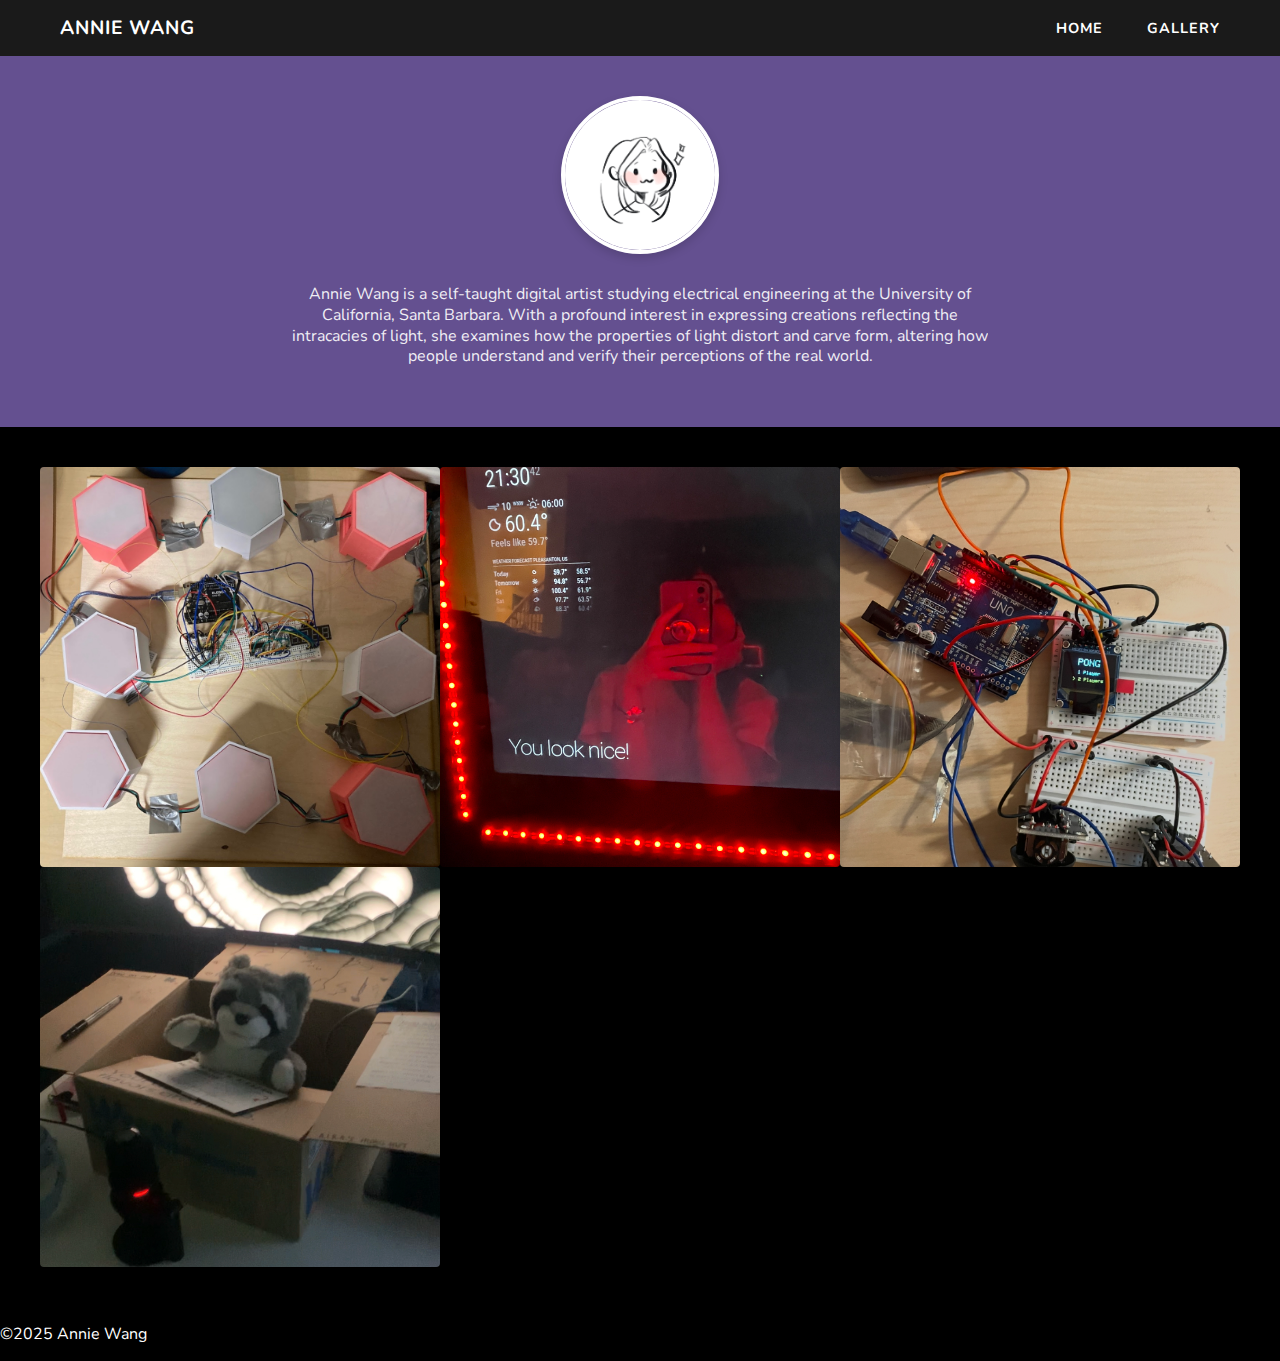
<file: index.html>
<html>
    <head>
        <title> Annie Wang </title>
        <link rel="preconnect" href="https://fonts.googleapis.com">
        <link rel="preconnect" href="https://fonts.gstatic.com" crossorigin>
        <link href="https://fonts.googleapis.com/css2?family=Nunito:wght@400;500;700&display=swap" rel="stylesheet">
        
        <style>
            body {
                margin: 0;
                font-family: 'Nunito', sans-serif;
                background-color: black;
            }

            /* === Navigation Bar === */
            .top-nav {
                background-color: #1a1a1a;
                padding: 15px 40px;
                text-align: right;

                display: flex;
                justify-content: space-between;
                align-items: center;
            }

            .top-nav a {
                color: white;
                margin: 20px;
                text-decoration: none;
                font-weight: bold;
                font-size: 0.9em;
                letter-spacing: 1px;
                text-transform: uppercase;
                transition: opacity 0.2s;
            }

            .top nav a:hover {
                opacity: 0.7;
            }

            .my-name a {
                color: white;
                text-decoration: none;
                font-size: 1.2em;
                font-weight: bold;
            }

            /* === Biography Section === */
            .bio-header {
                background-color: rgb(100, 80, 144);
                color:white;
                padding: 40px 20px;
                text-align: center;
            }


            .bio-header p {
                max-width: 700px;
                margin: 0 auto 20px auto;
                line-height: 1.3;
                opacity: 0.9;
            }

            .bio-header nav a {
                color:white ;
                margin: 0 15px;
                text-decoration: none;
                font-weight: bold;
                transition: opacity 0.2s; /* smooth hover effect */
            }

            .bio-header nav a:hover {
                opacity: 0.7;
            }

            .profile-picture {
                width: 150px;
                height: 150px;
                border-radius: 50%;
                object-fit: cover;
                margin-bottom: 30px;
                border: 4px solid white;
                box-shadow: 0 4px 10px rgba(0, 0, 0, 0.15);
            }

            /* --- Uniform Grid Gallery --- */
            .gallery-container {
                padding: 40px;
            }
        
            .image-grid {
                /* 1. Change layout to CSS Grid */
                display: grid;
                /* 2. Create responsive columns. 'auto-fill' creates as many columns as will fit. */
                /* 'minmax(250px, 1fr)' means columns can be a minimum of 250px and a max of 1 fraction of the space. */
                grid-template-columns: repeat(auto-fill, minmax(350px, 1fr));
                align-items: center;
                /* 3. Set the gap between all grid items */
                gap: 0px;
            }

            .grid-item {
                /* 4. Force the item to be a perfect square */
                position:relative;
                aspect-ratio: 1 / 1;
                /* 5. Set the image to cover the square without stretching */
                background-size: cover;
                /* 6. Center the image within the square */
                background-position: center;
            
                /* subtle transition for a hover effect */
                transition: transform 0.3s ease;
                overflow:hidden;
                box-shadow: 0 4px 8px rgba(0,0,0,0.1);
                border-radius: 4px;
            }

            .overlay {
                position: absolute;
                top: 0;
                left: 0;
                height: 100%;
                width: 100%;

                /* semi-transparent background*/
                background-color: rgba(150, 107, 207, 0.3);
                color: white;

                display: flex;
                align-items: center;
                justify-content: center;

                opacity: 0;

                transition: opacity 0.3s ease;
            }

            .grid-item:hover .overlay {
                /* show item on trigger */
                opacity: 1;
            }

            .overlay h3 {
                margin: 0;
                font-size: 1.2em;
                padding: 20px;
                text-align: center;
                text-transform: uppercase;
            }
            
            .overlay p {
                margin: 10px;
                line-height: 1.3;
                font-size: 0.9em;
            }

            .grid-item:hover {
                transform: scale(1.03); /* Slightly enlarge the image on hover */
            }

            

        </style>
    </head>
    <body>
        <header>
            <!-- Navigation Bar -->
            <div class = "top-nav">
                <div class="my-name">
                    <a href="index.html">Annie Wang</a>
                </div>

                <nav>
                    <a href="index.html">Home</a>
                    <a href="#">Gallery</a>
                </nav>
            </div>
            <!-- Biography Header -->
            <div class = "bio-header">
                <img src = "this me.png" alt="pfp" class="profile-picture">
                <p>
                    Annie Wang is a self-taught digital artist studying 
                    electrical engineering at the University of California,
                    Santa Barbara. With a profound interest in expressing
                    creations reflecting the intracacies of light, she 
                    examines how the properties of light distort and carve form,
                    altering how people understand and verify their perceptions 
                    of the real world.
                </p>
            </div>
    </header>
    </body>
    

    <main class="gallery-container">
        <div class="image-grid">
            <a href = "lightspeed.html" class="grid-link">
                <div class="grid-item" style="background-image: url('assets/lightspeed.jpg');">
                    <div class="overlay">
                        <h3>Light
                            speed</h3>
                        <p>
                            is a high-speed reaction game where the player must
                            hit eight illuminated buttons as fast as possible within
                            the alloted time frame. This Batak-inspired rendition 
                            capitalizes on the original board's interactive nature and
                            friendly competition while boosting ease of portability and 
                            vivid colors.
                        </p>
                    </div>
                </div>
            </a>

            <a href = "magic_mirror.html" class = "grid-link">
                <div class="grid-item" style="background-image: url('assets/mirror.jpeg');">
                    <div class="overlay">
                        <h3>Magic Mirror</h3>
                        <p>
                            is a mirror that displays and self-updates with pockets of
                            information. Taken from the user, relevant information such as 
                            daily tasks, events, and weather is able to be consolidated all
                            onto one screen. Its concept originates from the ability to start 
                            the day off able to process a day's responsibilities at a glance.
                        </p>
                    </div>
                </div>
            </a>

             <a href = "pong.html" class = "grid-link">
                <div class="grid-item" style="background-image: url('assets/pong.jpeg');">
                    <div class="overlay">
                        <h3>Arduino Pong Game</h3>
                        <p>
                            is a rendition of the classic 1972 arcade game. Displayed on the 
                            colorful SSD1331, this miniature game features both single and 
                            multiplayer modes.
                        </p>
                    </div>
                </div>
            </a>

            <a href = "aira.html" class = "grid-link">
                <div class="grid-item" style="background-image: url('assets/aira.png');">
                    <div class="overlay">
                        <h3>AIRA</h3>
                        <p>
                            is the Artificial Intelligence Raccoon Automaton, an Arduino and LLM-powered 
                            robot that is able to interact with its audience through sound, specifically 
                            human speech. 
                        </p>
                    </div>
                </div>
            </a>
        </div>
    </main>

    <footer>
        <p style="color:white">©2025 Annie Wang</p>
    </footer>
</html>
</file>
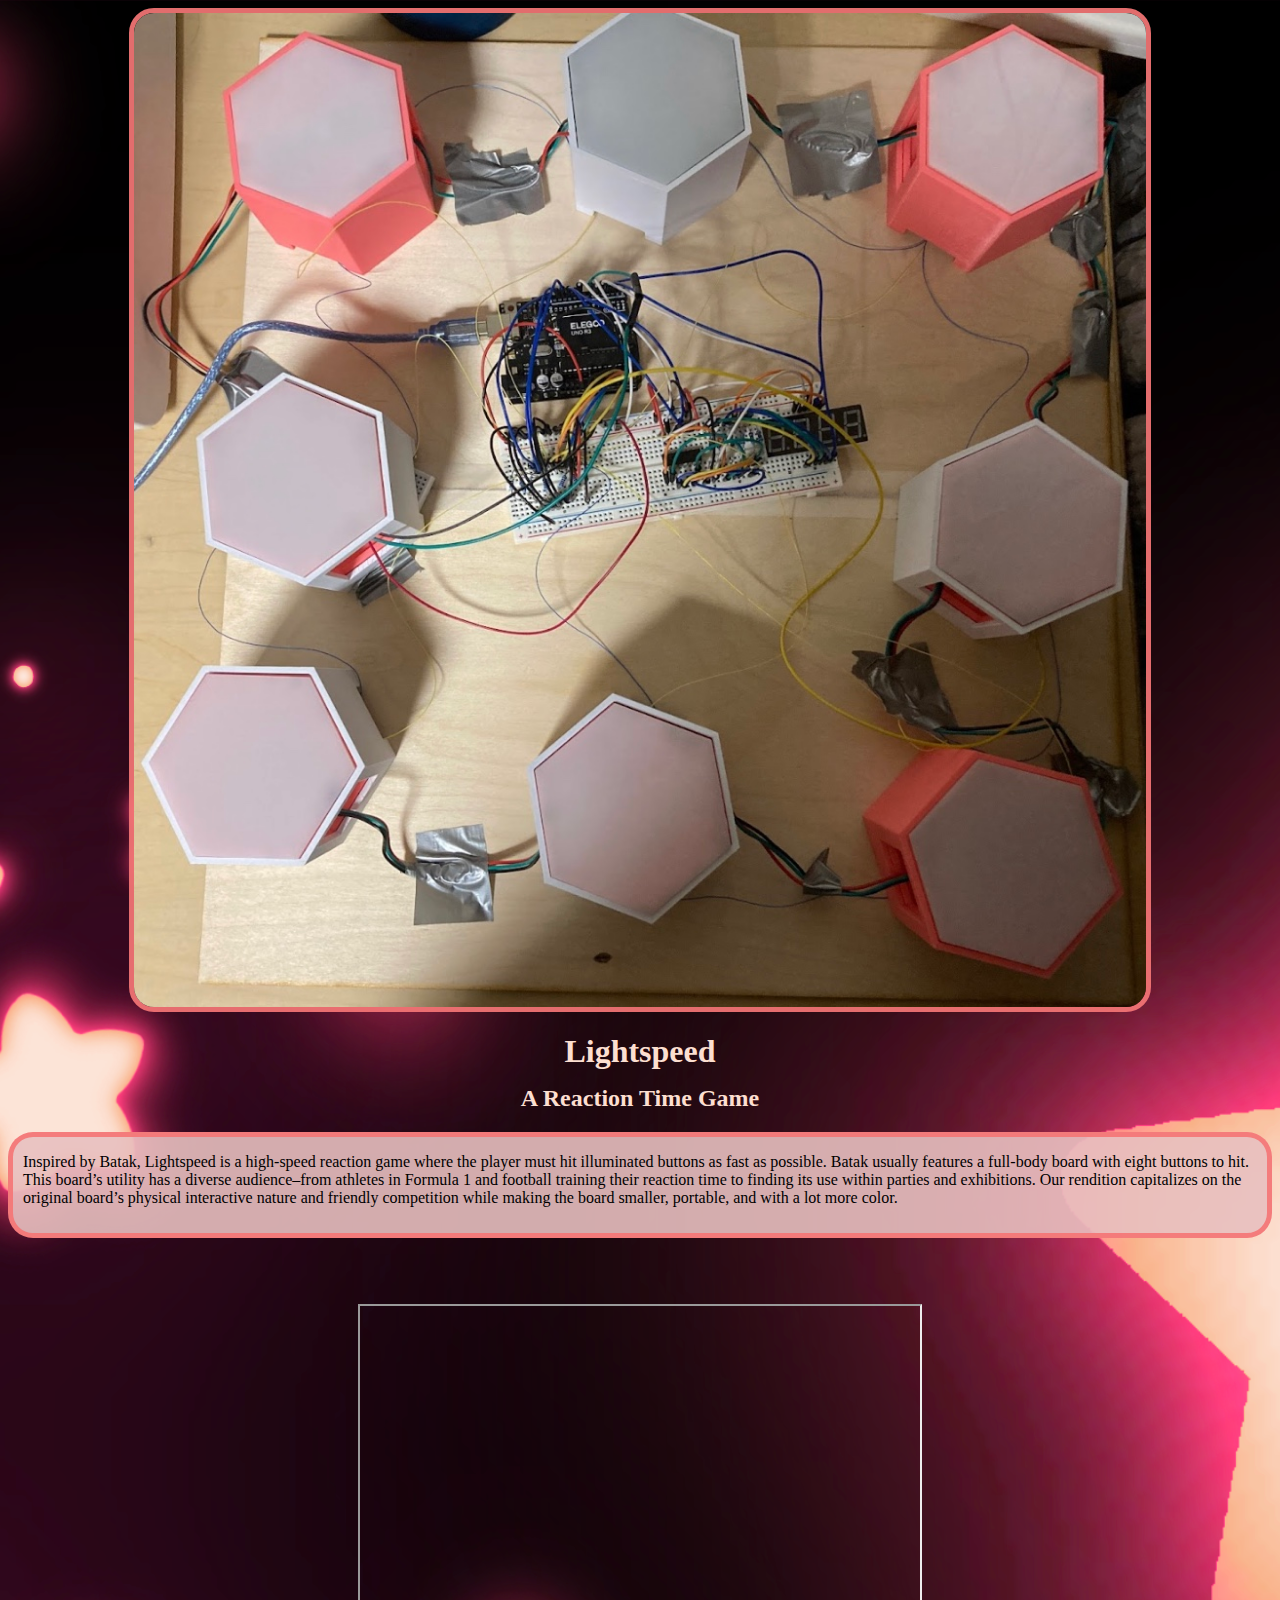
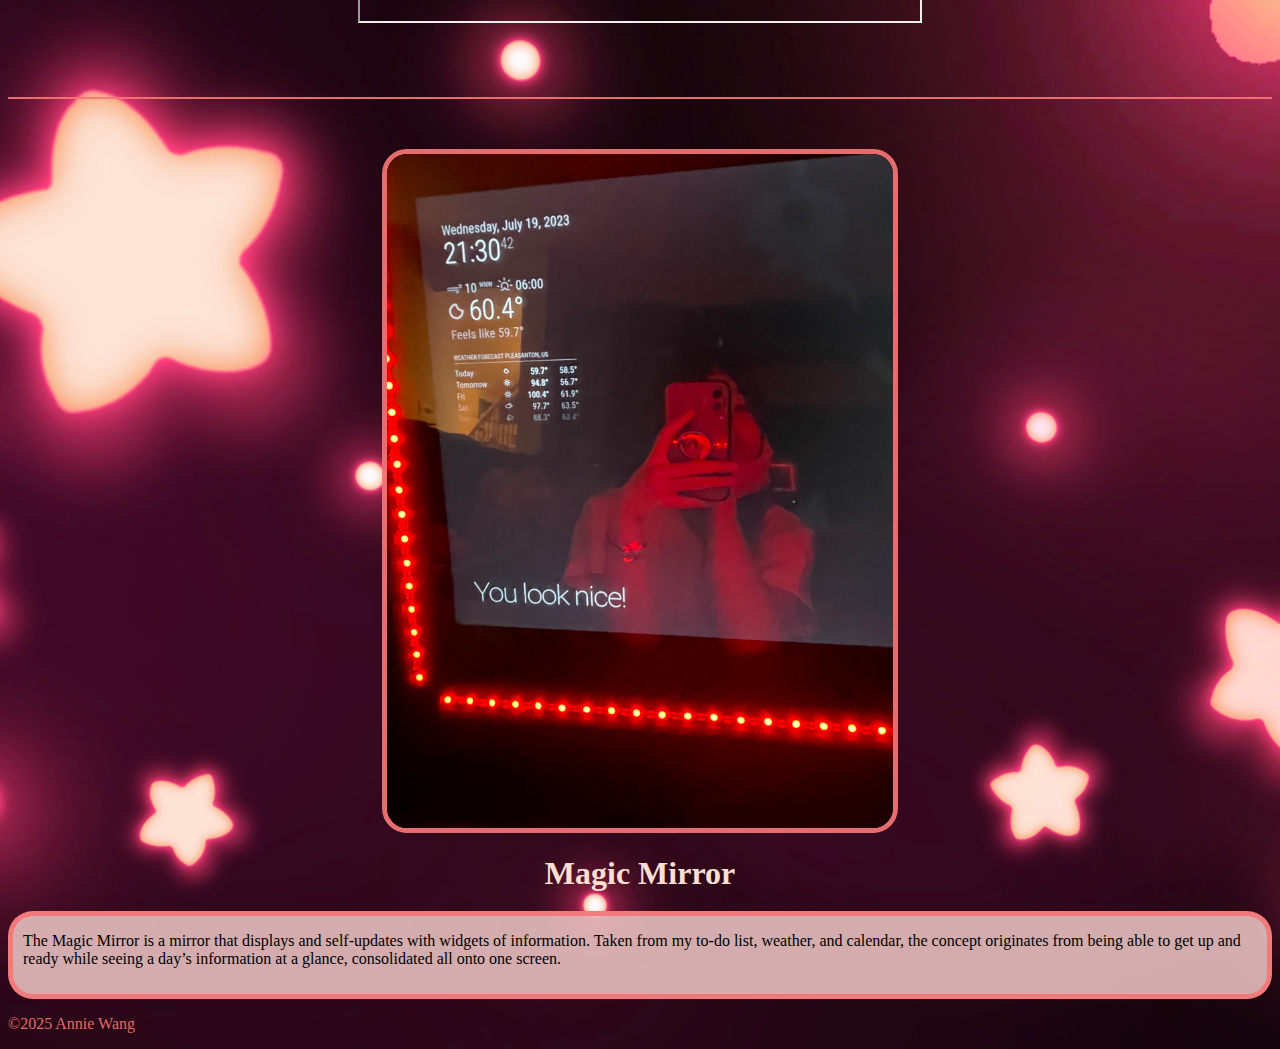
<file: portfolio/index.html>
<html>
    <head>
        <title> Annie Wang </title>
        <style>
            body {
                background-image: url(background.png);
                background-size: cover;
                background-repeat: no repeat;
                background-position: center center;
            }
            img {
                display: block;
                margin-left: auto;
                margin-right: auto;
                border: 5px solid #f47676ec;
                border-radius:25px;
            }
            .mydiv {
                width: auto;
                height: auto;
                padding:10px;
                padding-top: 0;
                border: 5px solid #f47676ec;
                background-color:rgba(232, 192, 192, 0.899);
                border-radius: 25px;
                
            }

            .divtwo {
                width:auto;
                height: auto;
                padding:50px;
            }

            .title {
                text-align:center;
                
            }
            h1 {
                margin-bottom:0;
                color: #FCDFD0;
            }
            h2 {
                margin-top:15px;
                color:#FCDFD0;
            }

            p {
                color:black;
            }
            p.outset {outline-style: outset;}

        </style>
    </head>

    <body>
        <main>
            <img src = "lightspeed.jpg" width="80%"></img>
            <div class = "title">
                <h1>Lightspeed</h2>
                <h2>A Reaction Time Game</h3>
            </div>
            <div class = "mydiv">
                <p>
                    Inspired by Batak, Lightspeed is a high-speed reaction game where the player must hit illuminated buttons as fast as possible. Batak usually features a full-body board with eight buttons to hit. This board’s utility has a diverse audience–from athletes in Formula 1 and football training their reaction time to finding its use within parties and exhibitions. Our rendition capitalizes on the original board’s physical interactive nature and friendly competition while making the board smaller, portable, and with a lot more color.

                </p>
            </div>

            <div class = "divtwo">
                <p align="center"><iframe width="560" height="315" src="https://www.youtube.com/embed/qA296xUAB7o?si=L_YkfpaAj2D7Wd4M"></iframe></p>
            </div>
            
            <hr style="height:2px;border-width:0px;margin-bottom:50px;color:#f47676ec;background-color:#f47676ec">
            
            <img src = "mirror.jpeg" width="40%">
            
            <div class = "title">
                <h1>Magic Mirror</h1> <h2></h2>
            </div>

            <div class = "mydiv">
                <p>
                    The Magic Mirror is a mirror that displays and self-updates with widgets of information. Taken from my to-do list, weather, and calendar, the concept originates from being able to get up and ready while seeing a day’s information at a glance, consolidated all onto one screen.
                </p>
            </div>
        
        </main>
    </body>
    <footer>
        <p style="color:#f47676ec"> ©2025 Annie Wang </p>
    </footer>
</html>
</file>
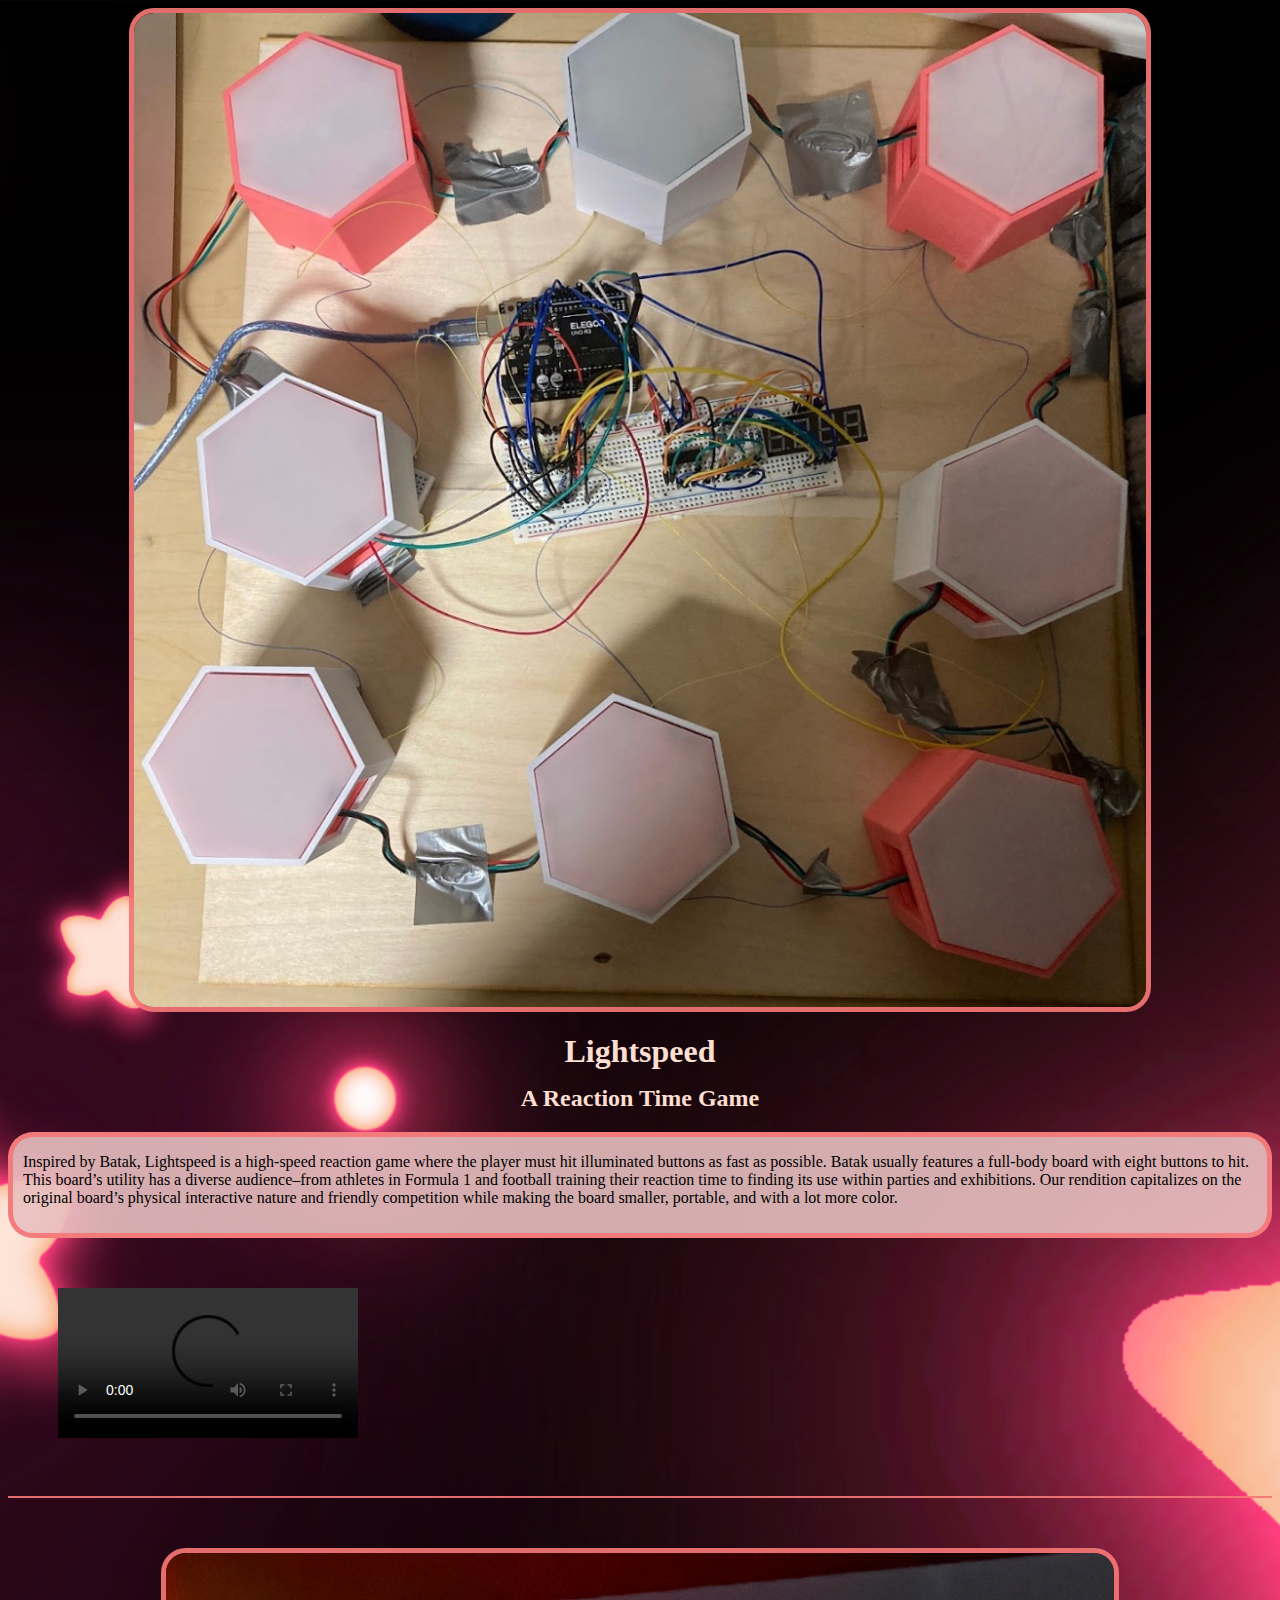
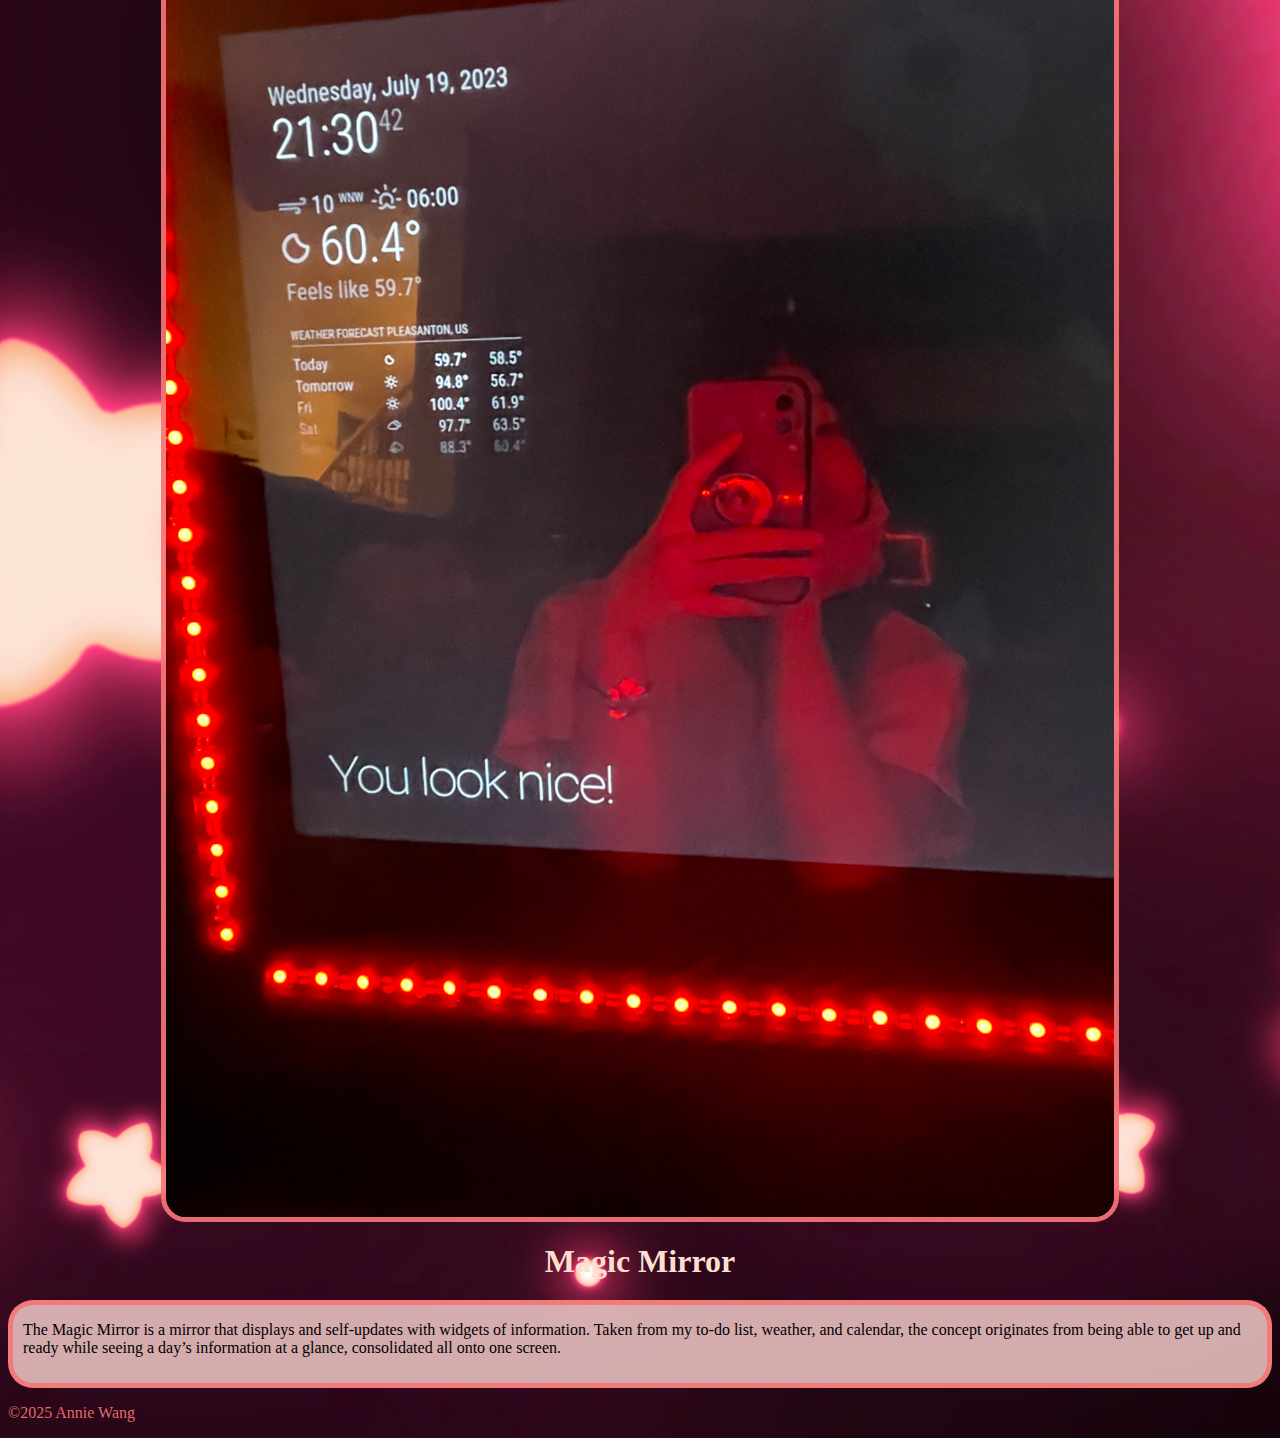
<file: Portfolio/index.html>
<html>
    <head>
        <title> Annie Wang </title>
        <style>
            body {
                background-image: url(background.png);
                background-size: cover;
                background-repeat: no repeat;
                background-position: center center;
            }
            img {
                display: block;
                margin-left: auto;
                margin-right: auto;
                border: 5px solid #f47676ec;
                border-radius:25px;
            }
            .mydiv {
                width: auto;
                height: auto;
                padding:10px;
                padding-top: 0;
                border: 5px solid #f47676ec;
                background-color:rgba(232, 192, 192, 0.899);
                border-radius: 25px;
                
            }

            .divtwo {
                width:auto;
                height: auto;
                padding:50px;
            }

            .title {
                text-align:center;
                
            }
            h1 {
                margin-bottom:0;
                color: #FCDFD0;
            }
            h2 {
                margin-top:15px;
                color:#FCDFD0;
            }

            p {
                color:black;
            }
            p.outset {outline-style: outset;}

        </style>
    </head>

    <body>
        <main>
            <img src = "lightspeed.jpg" width="80%"></img>
            <div class = "title">
                <h1>Lightspeed</h2>
                <h2>A Reaction Time Game</h3>
            </div>
            <div class = "mydiv">
                <p>
                    Inspired by Batak, Lightspeed is a high-speed reaction game where the player must hit illuminated buttons as fast as possible. Batak usually features a full-body board with eight buttons to hit. This board’s utility has a diverse audience–from athletes in Formula 1 and football training their reaction time to finding its use within parties and exhibitions. Our rendition capitalizes on the original board’s physical interactive nature and friendly competition while making the board smaller, portable, and with a lot more color.

                </p>
            </div>

            <div class = "divtwo">
                <video class="gdriveVideo" preload="auto" controls>
                    <source src="https://drive.google.com/uc?export=download&id=1RJ6-KLnA83m9DOSDB7YWnWkP_fhyErN3" type='video/mp4'>
                </video>
            </div>
            
            <hr style="height:2px;border-width:0px;margin-bottom:50px;color:#f47676ec;background-color:#f47676ec">
            
            <img src = "mirror.jpeg" width="75%">
            
            <div class = "title">
                <h1>Magic Mirror</h1> <h2></h2>
            </div>

            <div class = "mydiv">
                <p>
                    The Magic Mirror is a mirror that displays and self-updates with widgets of information. Taken from my to-do list, weather, and calendar, the concept originates from being able to get up and ready while seeing a day’s information at a glance, consolidated all onto one screen.
                </p>
            </div>
        
        </main>
    </body>
    <footer>
        <p style="color:#f47676ec"> ©2025 Annie Wang </p>
    </footer>
</html>
</file>
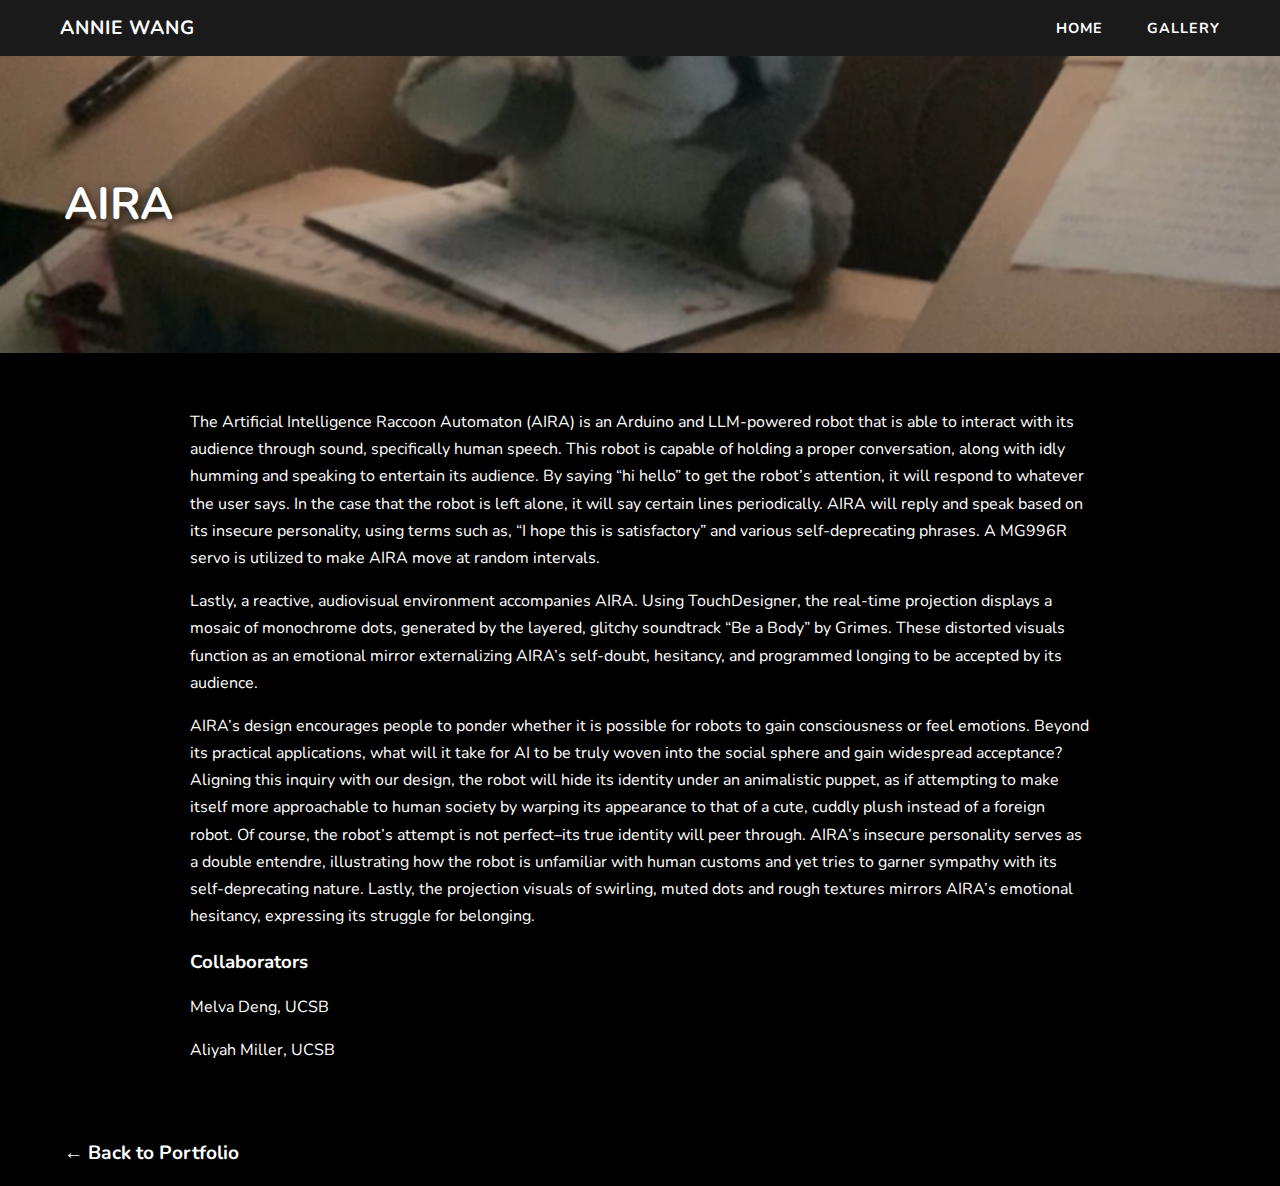
<file: aira.html>
<html>
    <head>
        <title> Annie Wang </title>
        <link rel="preconnect" href="https://fonts.googleapis.com">
        <link rel="preconnect" href="https://fonts.gstatic.com" crossorigin>
        <link href="https://fonts.googleapis.com/css2?family=Nunito:wght@400;500;700&display=swap" rel="stylesheet">

        <style>
            body {
                margin: 0;
                font-family: 'Nunito', sans-serif;
                background-color: black;
                color:white;
            }

            /* === Navigation Bar === */
            .top-nav {
                background-color: #1a1a1a;
                padding: 15px 40px;
                text-align: right;

                display: flex;
                justify-content: space-between;
                align-items: center;
            }

            .top-nav a {
                color: white;
                margin: 20px;
                text-decoration: none;
                font-weight: bold;
                font-size: 0.9em;
                letter-spacing: 1px;
                text-transform: uppercase;
                transition: opacity 0.2s;
            }

            .top nav a:hover {
                opacity: 0.7;
            }

            .my-name a {
                color: white;
                text-decoration: none;
                font-size: 1.2em;
                font-weight: bold;
            }

            .project-content {
                max-width:900px;
                margin: 0 auto;
                padding: 40px 20px;
            }

            .project-banner {
                height: 33vh;
                background-image: url('assets/aira.png');
                background-size: cover;
                background-position: center;
                background-color: #222; /* Dark fallback color */
                display: flex;
                align-items: center;
            }


            .project-banner h1 {
                font-size: 2.8em;
                color: white;
                margin: 0;
                padding-left: 5%;
                text-shadow: 2px 2px 8px rgba(0, 0, 0, 0.7);
                text-transform: uppercase;
            }

            .project-details p {
                font-size: 1em;
                line-height: 1.7;
            }

            /* --- Navigation Link --- */
            .nav-footer {
                padding: 20px 5%; /* Use percentages for responsive padding */
            }

            .back-link {
                font-size: 1.2em;
                font-weight: bold;
                color: white;
                text-decoration: none;
            }

            .back-link:hover {
                text-decoration: underline;
            }
            
        </style>
        
    </head>

    
    <body>
        <header>
            
            <div class = "top-nav">
                <div class="my-name">
                    <a href="index.html">Annie Wang</a>
                </div>

                <nav>
                    <a href="index.html">Home</a>
                    <a href="#">Gallery</a>
                </nav>
            </div>
        </header>
    </body>
    
    <div class="project-banner">
        <h1>AIRA</h1>
    </div>

    <main class = "project-content">
        <div class="project-details">
            <p>
                The Artificial Intelligence Raccoon Automaton (AIRA) is an 
                Arduino and LLM-powered robot that is able to interact with 
                its audience through sound, specifically human speech. This 
                robot is capable of holding a proper conversation, along 
                with idly humming and speaking to entertain its audience.
                By saying “hi hello” to get the robot’s attention, it will 
                respond to whatever the user says. In the case that the 
                robot is left alone, it will say certain lines periodically. 
                AIRA will reply and speak based on its insecure personality, using terms
                such as, “I hope this is satisfactory” and various 
                self-deprecating phrases. A MG996R servo is utilized to 
                make AIRA move at random intervals. 

            </p>
            <p>
                Lastly, a reactive, 
                audiovisual environment accompanies AIRA. Using
                TouchDesigner, the real-time projection displays a 
                mosaic of monochrome dots, generated by the layered, 
                glitchy soundtrack “Be a Body” by Grimes. These distorted
                visuals function as an emotional mirror externalizing
                AIRA’s self-doubt, hesitancy, and programmed longing
                to be accepted by its audience.
            </p>
            <p>
                AIRA’s design encourages people to ponder whether 
                it is possible for robots to gain consciousness or 
                feel emotions. Beyond its practical applications, 
                what will it take for AI to be truly woven into the 
                social sphere and gain widespread acceptance? Aligning 
                this inquiry with our design, the robot will hide its 
                identity under an animalistic puppet, as if attempting 
                to make itself more approachable to human society by 
                warping its appearance to that of a cute, cuddly plush 
                instead of a foreign robot. Of course, the robot’s attempt 
                is not perfect–its true identity will peer through. AIRA’s 
                insecure personality serves as a double entendre, 
                illustrating how the robot is unfamiliar with human customs 
                and yet tries to garner sympathy with its self-deprecating 
                nature. Lastly, the projection visuals of swirling, 
                muted dots and rough textures mirrors AIRA’s emotional 
                hesitancy, expressing its struggle for belonging.

            </p>

            <h3>Collaborators</h3>
            <p>
                Melva Deng, UCSB
            </p>
            <p>
                Aliyah Miller, UCSB
            </p>
        </div>
    </main>
    <footer class = "nav-footer">
            <a href ="../index.html" class="back-link">← Back to Portfolio</a>
    </footer>
</html>
</file>
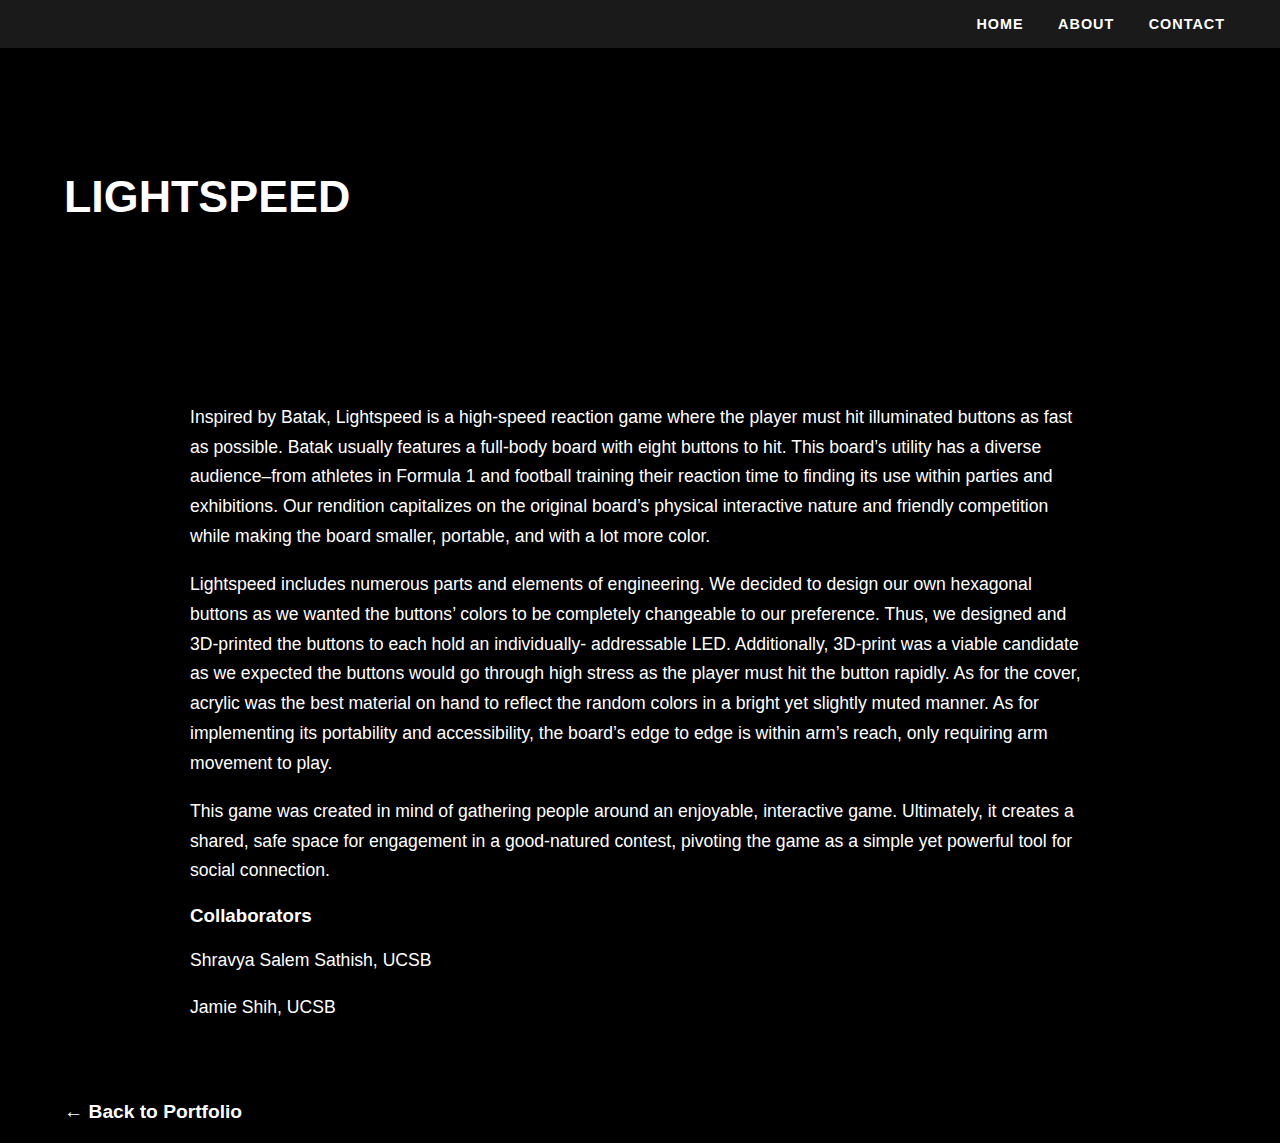
<file: portfolio/lightspeed.html>
<html>
    <head>
        <title> Annie Wang </title>
        
        <style>
            body {
                margin: 0;
                font-family: Arial, Helvetica, sans-serif;
                background-color: black;
                color:white;
            }

            /* === Navigation Bar === */
            .top-nav {
                background-color: #1a1a1a;
                padding: 15px 40px;
                text-align: right;
            }

            .top-nav a {
                color: white;
                margin: 0 15px;
                text-decoration: none;
                font-weight: bold;
                font-size: 0.9em;
                letter-spacing: 1px;
                text-transform: uppercase;
                transition: opacity 0.2s;
            }

            .top nav a:hover {
                opacity: 0.7;
            }

            .project-content {
                max-width:900px;
                margin: 0 auto;
                padding: 40px 20px;
            }

            .project-banner {
                height: 33vh;
                display: flex;
                align-items: center;
                position: relative;
                overflow: hidden;
            }

            .background-iframe {
                position: absolute;
                top: 50%;
                left: 50%;

                width: 125%;
                height: 125%;

                transform: translate(-50%, -50%);
                z-index: 1;
                pointer-events: none;
            }

            .project-banner h1 {
                font-size: 2.8em;
                color: white;
                margin: 0;
                padding-left: 5%;
                text-shadow: 2px 2px 8px rgba(0, 0, 0, 0.7);
                text-transform: uppercase;
            }

            .project-details p {
                font-size: 1.1em;
                line-height: 1.7;
            }

            /* --- Navigation Link --- */
            .nav-footer {
                padding: 20px 5%; /* Use percentages for responsive padding */
            }

            .back-link {
                font-size: 1.2em;
                font-weight: bold;
                color: white;
                text-decoration: none;
            }

            .back-link:hover {
                text-decoration: underline;
            }
            
        </style>
        
    </head>

    
    <body>
        <header>
            
            <div class = "top-nav">
                <nav>
                    <a href="index.html">Home</a>
                    <a href="#">About</a>
                    <a href="#">Contact</a>
                </nav>
            </div>
        </header>
    </body>
    <!--qA296xUAB7o-->
    <div class="project-banner">
        <iframe
        class="background-iframe"
        src="https://www.youtube.com/embed/qA296xUAB7o?autoplay=1&mute=1&loop=1&playlist=qA296xUAB7o&controls=0"
        frameborder="0"
        allow="accelerometer; autoplay; clipboard-write; encrypted-media; gyroscope; picture-in-picture"
        allowfullscreen
        >
        </iframe>

        </iframe>
        <h1>Lightspeed</h1>
    </div>

    <main class = "project-content">
        <div class="project-details">
            <p>
                Inspired by Batak, Lightspeed is a high-speed reaction game where 
                the player must hit illuminated buttons as fast as possible. Batak 
                usually features a full-body board with eight buttons to hit. This 
                board’s utility has a diverse audience–from athletes in Formula 1 
                and football training their reaction time to finding its use within 
                parties and exhibitions. Our rendition capitalizes on the original 
                board’s physical interactive nature and friendly competition while 
                making the board smaller, portable, and with a lot more color.
            </p>

            <p>
                Lightspeed includes numerous parts and elements of engineering. 
                We decided to design our own hexagonal buttons as we wanted the 
                buttons’ colors to be completely changeable to our preference. Thus, 
                we designed and 3D-printed the buttons to each hold an individually- 
                addressable LED. Additionally, 3D-print was a viable candidate as we 
                expected the buttons would go through high stress as the player must 
                hit the button rapidly. As for the cover, acrylic was the best
                material on hand to reflect the random colors in a bright yet 
                slightly muted manner. As for implementing its portability and 
                accessibility, the board’s edge to edge is within arm’s reach,
                only requiring arm movement to play.
            </p>

            <p>
                This game was created in mind of gathering people around an 
                enjoyable, interactive game. Ultimately, it creates a shared, 
                safe space for engagement in a good-natured contest, pivoting 
                the game as a simple yet powerful tool for social connection.

            </p>

            <h3>Collaborators</h3>
            <p>
                Shravya Salem Sathish, UCSB
            </p>
            <p>
                Jamie Shih, UCSB
            </p>
        </div>
    </main>
    <footer class = "nav-footer">
            <a href ="../index.html" class="back-link">← Back to Portfolio</a>
    </footer>
</html>
</file>
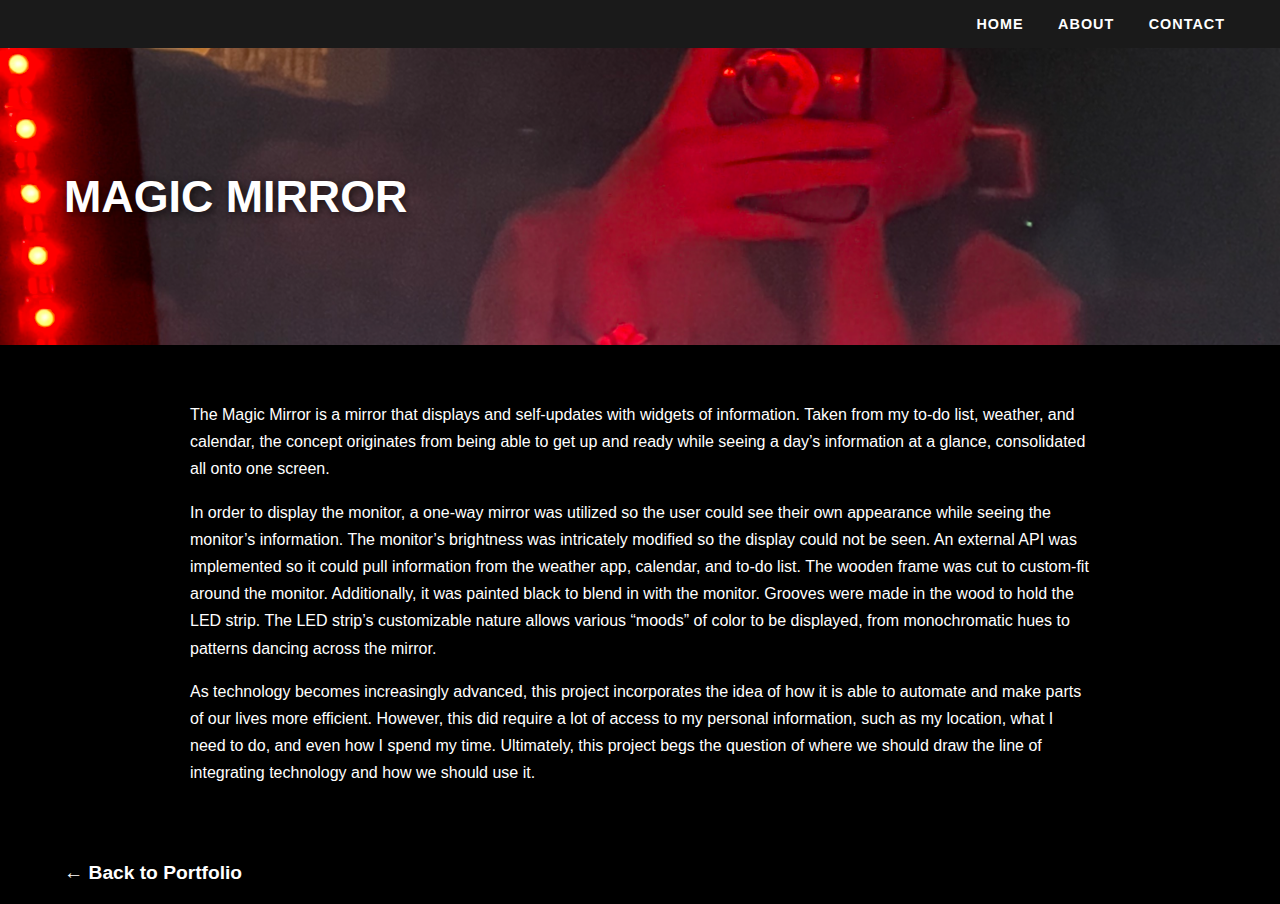
<file: portfolio/magic_mirror.html>
<html>
    <head>
        <title> Annie Wang </title>
        
        <style>
            body {
                margin: 0;
                font-family: Arial, Helvetica, sans-serif;
                background-color: black;
                color:white;
            }

            /* === Navigation Bar === */
            .top-nav {
                background-color: #1a1a1a;
                padding: 15px 40px;
                text-align: right;
            }

            .top-nav a {
                color: white;
                margin: 0 15px;
                text-decoration: none;
                font-weight: bold;
                font-size: 0.9em;
                letter-spacing: 1px;
                text-transform: uppercase;
                transition: opacity 0.2s;
            }

            .top nav a:hover {
                opacity: 0.7;
            }

            .project-content {
                max-width:900px;
                margin: 0 auto;
                padding: 40px 20px;
            }

            .project-banner {
                height: 33vh;
                background-image: url('assets/mirror.jpeg');
                background-size: cover;
                background-position: center;
                background-color: #222; /* Dark fallback color */
                display: flex;
                align-items: center;
            }


            .project-banner h1 {
                font-size: 2.8em;
                color: white;
                margin: 0;
                padding-left: 5%;
                text-shadow: 2px 2px 8px rgba(0, 0, 0, 0.7);
                text-transform: uppercase;
            }

            .project-details p {
                font-size: 1em;
                line-height: 1.7;
            }

            /* --- Navigation Link --- */
            .nav-footer {
                padding: 20px 5%; /* Use percentages for responsive padding */
            }

            .back-link {
                font-size: 1.2em;
                font-weight: bold;
                color: white;
                text-decoration: none;
            }

            .back-link:hover {
                text-decoration: underline;
            }
            
        </style>
        
    </head>

    
    <body>
        <header>
            
            <div class = "top-nav">
                <nav>
                    <a href="index.html">Home</a>
                    <a href="#">About</a>
                    <a href="#">Contact</a>
                </nav>
            </div>
        </header>
    </body>
    
    <div class="project-banner">
        <h1>Magic Mirror</h1>
    </div>

    <main class = "project-content">
        <div class="project-details">
            <p>
                The Magic Mirror is a mirror that displays and self-updates 
                with widgets of information. Taken from my to-do list, weather, 
                and calendar, the concept originates from being able to get up and 
                ready while seeing a day’s information at a glance, consolidated all 
                onto one screen. 
            </p>
            <p>
                In order to display the monitor, a one-way mirror was utilized so the 
                user could see their own appearance while seeing the monitor’s 
                information. The monitor’s brightness was intricately modified so the 
                display could not be seen. An external API was implemented so it 
                could pull information from the weather app, calendar, and to-do list.
                The wooden frame was cut to custom-fit around the monitor. 
                Additionally, it was painted black to blend in with the monitor. 
                Grooves were made in the wood to hold the LED strip. The LED strip’s
                customizable nature allows various “moods” of color to be displayed,
                from monochromatic hues to patterns dancing across the mirror.
            </p>
            <p>
                As technology becomes increasingly advanced, this project incorporates 
                the idea of how it is able to automate and make parts of our lives
                 more efficient. However, this did require a lot of access to my 
                 personal information, such as my location, what I need to do, 
                 and even how I spend my time. Ultimately, this project begs the 
                 question of where we should draw the line of integrating technology
                  and how we should use it. 

            </p>
        </div>
    </main>
    <footer class = "nav-footer">
            <a href ="../index.html" class="back-link">← Back to Portfolio</a>
    </footer>
</html>
</file>
